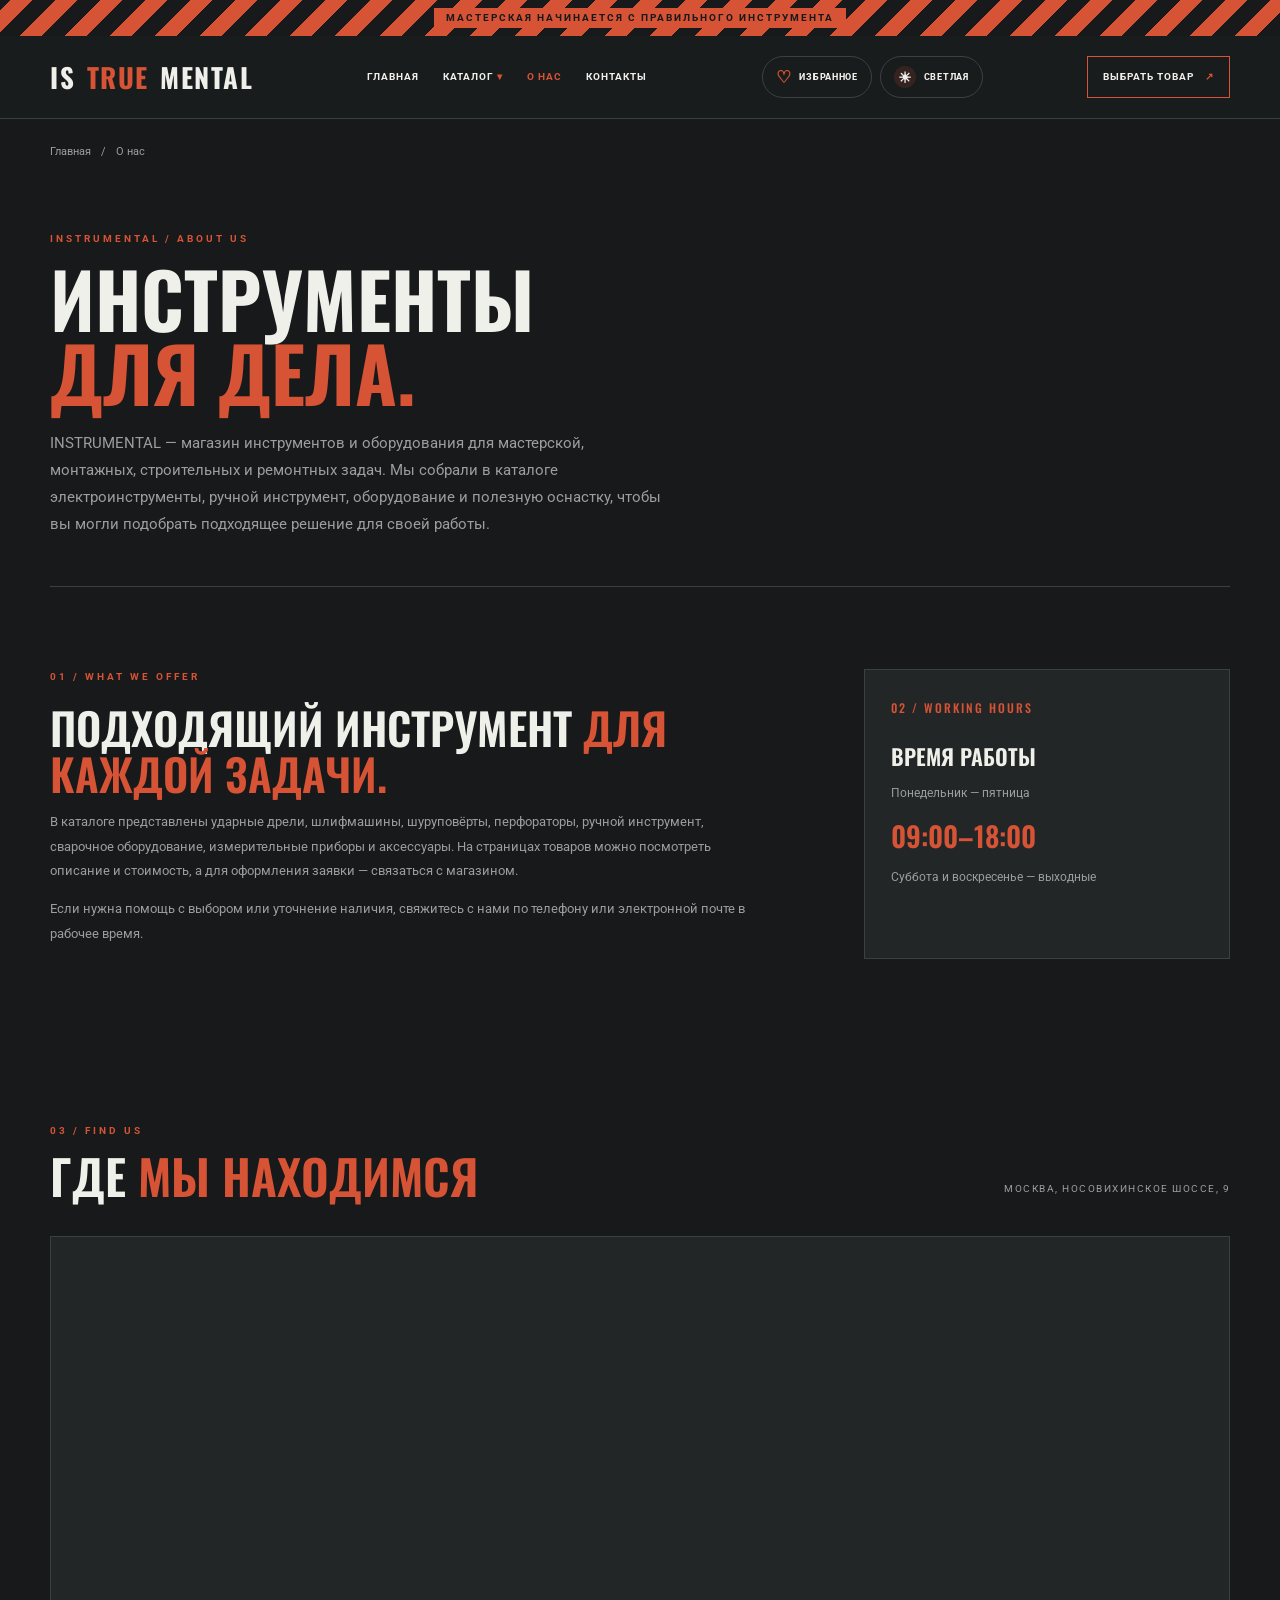
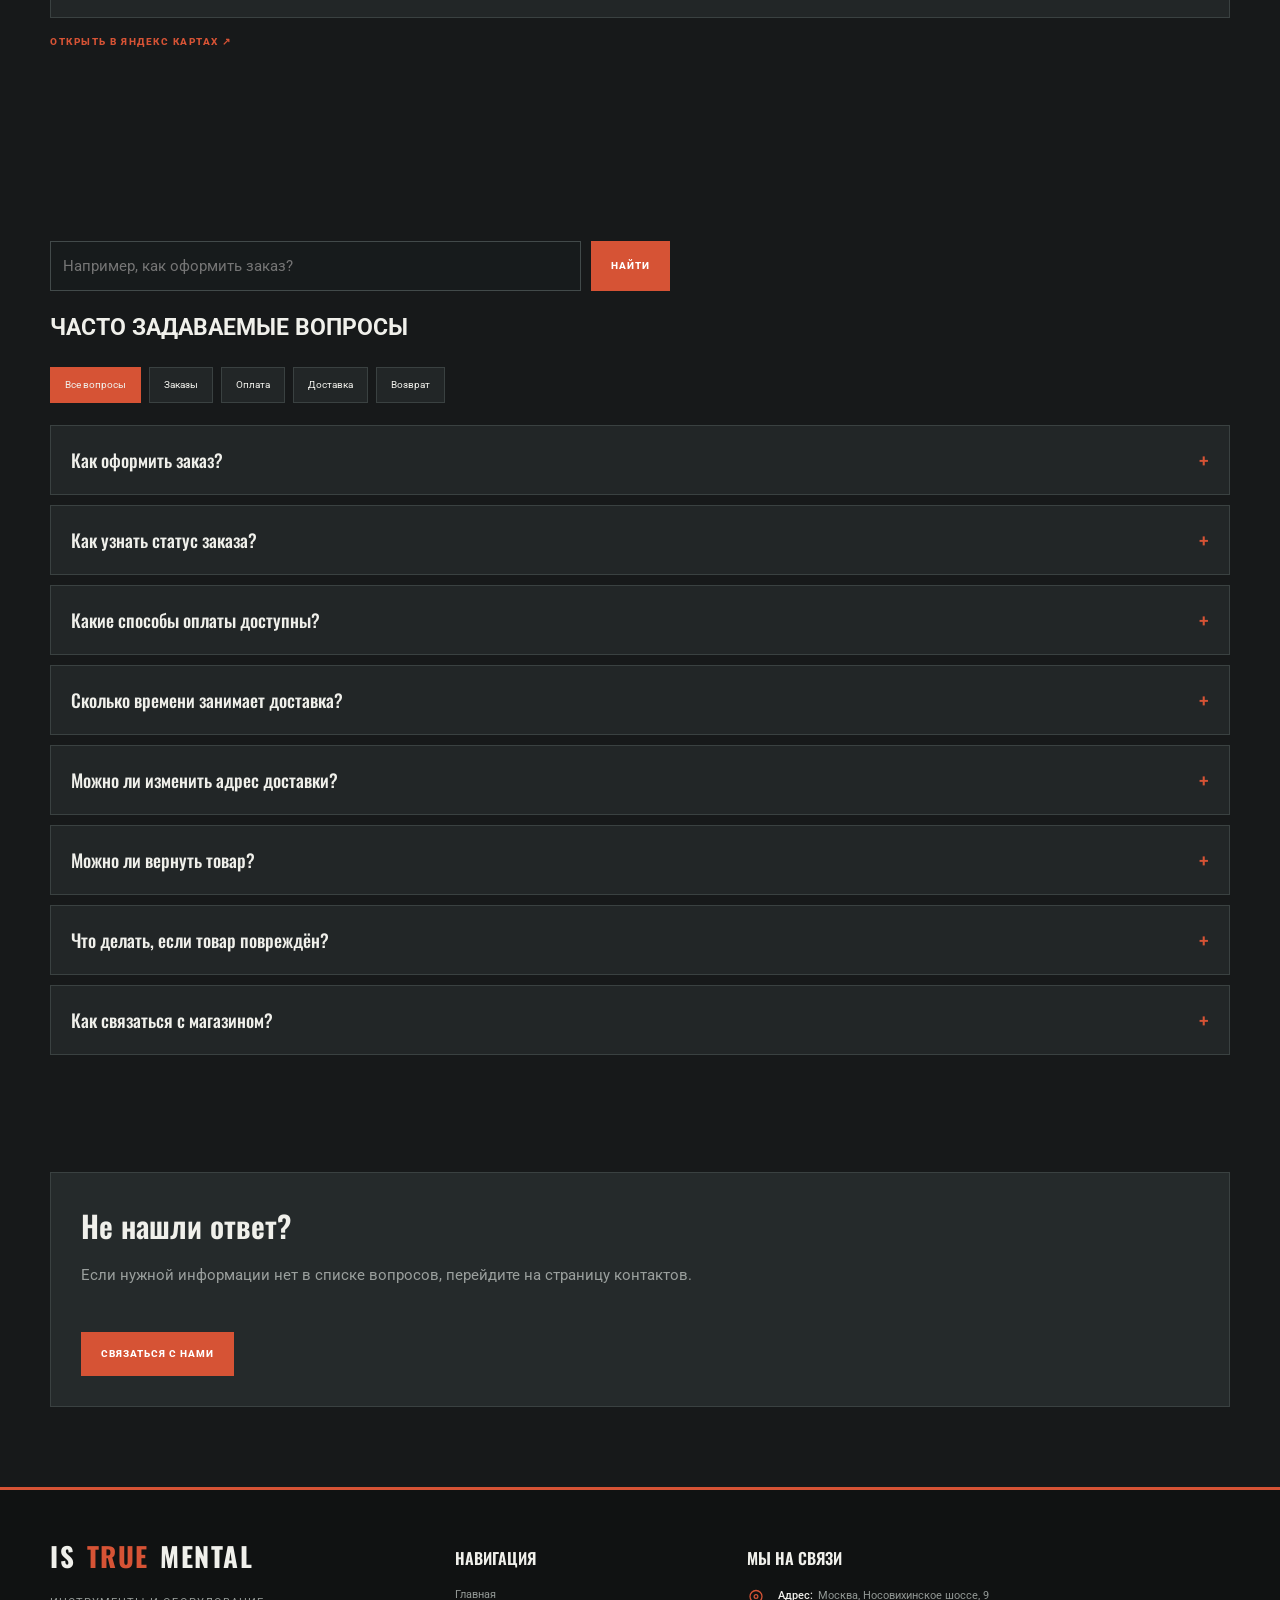
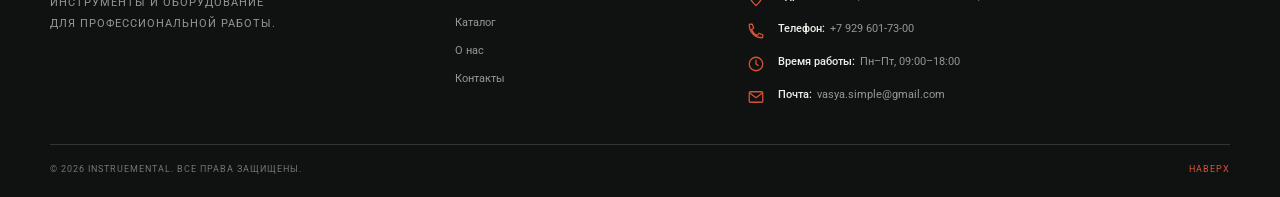
<file: about.html>
<!DOCTYPE html>

<html lang="ru">
<head>
<meta charset="utf-8"/>
<meta content="width=device-width, initial-scale=1.0" name="viewport"/>
<meta content="#171a1b" name="theme-color"/>
<link href="https://fonts.googleapis.com" rel="preconnect"/>
<link crossorigin="" href="https://fonts.gstatic.com" rel="preconnect"/>
<link href="https://fonts.googleapis.com/css2?family=Oswald:wght@400;500;600;700&amp;family=Roboto:wght@300;400;500;700&amp;display=swap" rel="stylesheet"/>
<script>
    try { document.documentElement.dataset.theme = localStorage.getItem("instrumental-theme") === "light" ? "light" : "dark"; } catch {}
  </script>
<link href="css/style.css" rel="stylesheet"/>
<meta content="Узнайте о магазине INSTRUMENTAL: инструменты для работы, контактная информация, адрес, часы работы и ответы на частые вопросы." name="description"/>
<title>О магазине INSTRUMENTAL — инструменты и оборудование</title>
<script defer="" src="js/products.js"></script>
<script defer="" src="js/faq.js">
</script>
<script defer="" src="js/to-top.js">
</script>
<script defer="" src="js/theme.js"></script>
<script defer="" src="js/favorites.js"></script>
<meta content="website" property="og:type"/><meta content="INSTRUMENTAL" property="og:site_name"/><meta content="О магазине INSTRUMENTAL — инструменты и оборудование" property="og:title"/><meta content="Узнайте о магазине INSTRUMENTAL: инструменты для работы, контактная информация, адрес, часы работы и ответы на частые вопросы." property="og:description"/><meta content="summary" name="twitter:card"/><meta content="О магазине INSTRUMENTAL — инструменты и оборудование" name="twitter:title"/><meta content="Узнайте о магазине INSTRUMENTAL: инструменты для работы, контактная информация, адрес, часы работы и ответы на частые вопросы." name="twitter:description"/></head>
<body>
<div class="topbar" id="topbar">
<span>
    МАСТЕРСКАЯ НАЧИНАЕТСЯ С ПРАВИЛЬНОГО ИНСТРУМЕНТА
   </span>
</div>
<header class="site-header" id="top">
<div class="container site-header__inner">
<a class="site-logo" href="index.html">
<span class="site-logo__word">
      IS
      <span class="site-logo__accent">
       TRUE
      </span>
      MENTAL
     </span>
</a>
<nav aria-label="Основная навигация" class="site-nav">
<ul class="site-nav__list">
<li>
<a class="site-nav__link" href="index.html">
        Главная
       </a>
</li>
<li class="site-nav__item--dropdown">
<a class="site-nav__link" href="catalog.html">
        Каталог
        <span class="dropdown-arrow">
         ▾
        </span>
</a>
<ul class="dropdown-menu">
<li>
<a href="catalog.html?category=power">
          Электроинструменты
         </a>
</li>
<li>
<a href="catalog.html?category=hand">
          Ручные инструменты
         </a>
</li>
<li>
<a href="catalog.html?category=equipment">
          Оборудование
         </a>
</li>
<li>
<a href="catalog.html?category=accessories">
          Аксессуары
         </a>
</li>
<li>
<a href="catalog.html">
          Все товары
         </a>
</li>
</ul>
</li>
<li>
<a class="site-nav__link site-nav__link--active" href="about.html">
        О нас
       </a>
</li>
<li>
<a class="site-nav__link" href="contacts.html">
        Контакты
       </a>
</li>
</ul>
</nav>
<a class="header-cta" href="catalog.html">
     ВЫБРАТЬ ТОВАР
     <span>
      ↗
     </span>
</a>
</div>
</header>
<main class="page-content">
<div class="container">
<nav aria-label="Хлебные крошки" class="breadcrumbs">
<a href="index.html">
      Главная
     </a>
<span>
      /
     </span>
<span>
      О нас
     </span>
</nav>
<section class="page-intro about-intro">
<p class="eyebrow">
      INSTRUMENTAL / ABOUT US
     </p>
<h1>
      ИНСТРУМЕНТЫ
      <br/>
<span>
       ДЛЯ ДЕЛА.
      </span>
</h1>
<p>
      INSTRUMENTAL — магазин инструментов и оборудования для мастерской, монтажных, строительных и ремонтных задач. Мы собрали в каталоге электроинструменты, ручной инструмент, оборудование и полезную оснастку, чтобы вы могли подобрать подходящее решение для своей работы.
     </p>
</section>
<section aria-labelledby="about-details-title" class="about-details section">
<div class="about-details__content">
<p class="eyebrow">
       01 / WHAT WE OFFER
      </p>
<h2 id="about-details-title">
       ПОДХОДЯЩИЙ ИНСТРУМЕНТ
       <span>
        ДЛЯ КАЖДОЙ ЗАДАЧИ.
       </span>
</h2>
<p>
       В каталоге представлены ударные дрели, шлифмашины, шуруповёрты, перфораторы, ручной инструмент, сварочное оборудование, измерительные приборы и аксессуары. На страницах товаров можно посмотреть описание и стоимость, а для оформления заявки — связаться с магазином.
      </p>
<p>
       Если нужна помощь с выбором или уточнение наличия, свяжитесь с нами по телефону или электронной почте в рабочее время.
      </p>
</div>
<div class="about-details__hours">
<span class="advantage-card__number">
       02 / WORKING HOURS
      </span>
<h3>
       ВРЕМЯ РАБОТЫ
      </h3>
<p>
       Понедельник — пятница
      </p>
<strong>
       09:00–18:00
      </strong>
<p>
       Суббота и воскресенье — выходные
      </p>
</div>
</section>
<section aria-labelledby="about-map-title" class="about-map section">
<div class="section-heading">
<div>
<p class="eyebrow">
        03 / FIND US
       </p>
<h2 id="about-map-title">
        ГДЕ
        <span>
         МЫ НАХОДИМСЯ
        </span>
</h2>
</div>
<p class="section-heading__note">
       МОСКВА, НОСОВИХИНСКОЕ ШОССЕ, 9
      </p>
</div>
<div class="about-map__frame">
<iframe allowfullscreen="" loading="lazy" src="https://yandex.ru/map-widget/v1/?ll=37.860279%2C55.745585&amp;z=17&amp;pt=37.860279%2C55.745585,pm2rdm" title="INSTRUMENTAL на карте — Москва, Носовихинское шоссе, 9">
</iframe>
</div>
<a class="text-link about-map__link" href="https://yandex.ru/maps/21621/reutov/house/nosovikhinskoye_shosse_9/Z04YfgFgS0IOQFtvfXt1dHlrYQ==/?indoorLevel=1&amp;ll=37.861182%2C55.745521&amp;z=17.49" rel="noopener noreferrer" target="_blank">
      ОТКРЫТЬ В ЯНДЕКС КАРТАХ ↗
     </a>
</section>
<section aria-label="Часто задаваемые вопросы о заказах, оплате, доставке и возврате" aria-labelledby="faq-title" class="section">
<form class="faq-search" id="faq-search" role="search">
<input aria-label="Поиск по вопросам" class="faq-search__input" id="faq-search-input" placeholder="Например, как оформить заказ?" type="search"/>
<button class="button button--primary" type="submit">
       Найти
      </button>
</form>
<h2 class="section__title" id="faq-title">
      ЧАСТО ЗАДАВАЕМЫЕ ВОПРОСЫ
     </h2>
<div aria-label="Категории вопросов" class="faq-categories">
<button aria-pressed="true" class="faq-category" data-category="all" type="button">
       Все вопросы
      </button>
<button aria-pressed="false" class="faq-category" data-category="orders" type="button">
       Заказы
      </button>
<button aria-pressed="false" class="faq-category" data-category="payment" type="button">
       Оплата
      </button>
<button aria-pressed="false" class="faq-category" data-category="delivery" type="button">
       Доставка
      </button>
<button aria-pressed="false" class="faq-category" data-category="returns" type="button">
       Возврат
      </button>
</div>
<div class="faq-list" id="faq-list">
<article class="faq-item" data-category="orders">
<h3>
<button aria-expanded="false" class="faq-item__question" type="button">
         Как оформить заказ?
         <span aria-hidden="true" class="faq-item__icon">
          +
         </span>
</button>
</h3>
<div class="faq-item__answer" hidden="">
<p>
         Выберите товары в каталоге и следуйте инструкциям
                                на странице оформления заказа.
                                магазина полноценное оформление заказа может быть не реализовано.
        </p>
</div>
</article>
<article class="faq-item" data-category="orders">
<h3>
<button aria-expanded="false" class="faq-item__question" type="button">
         Как узнать статус заказа?
         <span aria-hidden="true" class="faq-item__icon">
          +
         </span>
</button>
</h3>
<div class="faq-item__answer" hidden="">
<p>
         Для уточнения статуса заказа свяжитесь с менеджером по контактам, указанным на сайте.
                                В полноценном магазине статус заказа можно было бы уточнять
                                в личном кабинете или через службу поддержки.
        </p>
</div>
</article>
<article class="faq-item" data-category="payment">
<h3>
<button aria-expanded="false" class="faq-item__question" type="button">
         Какие способы оплаты доступны?
         <span aria-hidden="true" class="faq-item__icon">
          +
         </span>
</button>
</h3>
<div class="faq-item__answer" hidden="">
<p>
         Доступные способы оплаты зависят от реализации магазина.
                                Доступные способы оплаты согласуются при оформлении заказа,
                                поэтому реальные платежи не принимаются.
        </p>
</div>
</article>
<article class="faq-item" data-category="delivery">
<h3>
<button aria-expanded="false" class="faq-item__question" type="button">
         Сколько времени занимает доставка?
         <span aria-hidden="true" class="faq-item__icon">
          +
         </span>
</button>
</h3>
<div class="faq-item__answer" hidden="">
<p>
         Сроки доставки зависят от региона и выбранного способа отправки.
                                Условия и сроки доставки уточняются при оформлении заказа.
        </p>
</div>
</article>
<article class="faq-item" data-category="delivery">
<h3>
<button aria-expanded="false" class="faq-item__question" type="button">
         Можно ли изменить адрес доставки?
         <span aria-hidden="true" class="faq-item__icon">
          +
         </span>
</button>
</h3>
<div class="faq-item__answer" hidden="">
<p>
         Чтобы изменить адрес доставки, как можно скорее свяжитесь с менеджером и сообщите номер заказа.
        </p>
</div>
</article>
<article class="faq-item" data-category="returns">
<h3>
<button aria-expanded="false" class="faq-item__question" type="button">
         Можно ли вернуть товар?
         <span aria-hidden="true" class="faq-item__icon">
          +
         </span>
</button>
</h3>
<div class="faq-item__answer" hidden="">
<p>
         Условия возврата зависят от вида товара и применимого
                                законодательства. Перед покупкой следует ознакомиться
                                с правилами возврата продавца.
        </p>
</div>
</article>
<article class="faq-item" data-category="returns">
<h3>
<button aria-expanded="false" class="faq-item__question" type="button">
         Что делать, если товар повреждён?
         <span aria-hidden="true" class="faq-item__icon">
          +
         </span>
</button>
</h3>
<div class="faq-item__answer" hidden="">
<p>
         Сохраните упаковку и документы о покупке, зафиксируйте
                                повреждения и обратитесь к продавцу для уточнения дальнейших
                                действий. Конкретная процедура зависит от правил магазина.
        </p>
</div>
</article>
<article class="faq-item" data-category="orders">
<h3>
<button aria-expanded="false" class="faq-item__question" type="button">
         Как связаться с магазином?
         <span aria-hidden="true" class="faq-item__icon">
          +
         </span>
</button>
</h3>
<div class="faq-item__answer" hidden="">
<p>
         Перейдите на страницу
         <a href="contacts.html">
          «Контакты»
         </a>
         или воспользуйтесь формой обратной связи на главной странице.
        </p>
</div>
</article>
</div>
<p class="faq-empty" hidden="" id="faq-empty">
      По вашему запросу ничего не найдено. Попробуйте изменить поисковую фразу.
     </p>
</section>
<section aria-labelledby="faq-contact-title" class="faq-contact">
<h2 id="faq-contact-title">
      Не нашли ответ?
     </h2>
<p>
      Если нужной информации нет в списке вопросов, перейдите
                    на страницу контактов.
     </p>
<a class="button button--primary" href="contacts.html">
      Связаться с нами
     </a>
</section>
</div>
</main>
<footer class="site-footer">
<div class="container">
<div class="site-footer__main">
<div class="site-footer__brand">
<a aria-label="INSTRUMENTAL — на главную" class="site-logo" href="index.html">
<span class="site-logo__word">
        IS
        <span class="site-logo__accent">
         TRUE
        </span>
        MENTAL
       </span>
</a>
<p class="site-footer__about">
       ИНСТРУМЕНТЫ И ОБОРУДОВАНИЕ
       <br/>
       ДЛЯ ПРОФЕССИОНАЛЬНОЙ РАБОТЫ.
      </p>
</div>
<div class="site-footer__column">
<h3>
       НАВИГАЦИЯ
      </h3>
<a href="index.html">
       Главная
      </a>
<a href="catalog.html">
       Каталог
      </a>
<a href="about.html">
       О нас
      </a>
<a href="contacts.html">
       Контакты
      </a>
</div>
<div class="site-footer__column site-footer__contacts">
<h3>
       МЫ НА СВЯЗИ
      </h3>
<div class="footer-contact">
<img alt="" aria-hidden="true" src="assets/address.svg"/>
<div class="footer-contact__text">
<strong>
         Адрес:
        </strong>
<a href="https://yandex.ru/maps/21621/reutov/house/nosovikhinskoye_shosse_9/Z04YfgFgS0IOQFtvfXt1dHlrYQ==/?indoorLevel=1&amp;ll=37.861182%2C55.745521&amp;z=17.49" rel="noopener noreferrer" target="_blank">
         Москва, Носовихинское шоссе, 9
        </a>
</div>
</div>
<div class="footer-contact">
<img alt="" aria-hidden="true" src="assets/phone.svg"/>
<div class="footer-contact__text">
<strong>
         Телефон:
        </strong>
<a href="tel:+79296017300">
         +7 929 601-73-00
        </a>
</div>
</div>
<div class="footer-contact">
<img alt="" aria-hidden="true" src="assets/clock.svg"/>
<div class="footer-contact__text">
<strong>
         Время работы:
        </strong>
<span>
         Пн–Пт, 09:00–18:00
        </span>
</div>
</div>
<div class="footer-contact">
<img alt="" aria-hidden="true" src="assets/email.svg"/>
<div class="footer-contact__text">
<strong>
         Почта:
        </strong>
<a href="mailto:vasya.simple@gmail.com">
         vasya.simple@gmail.com
        </a>
</div>
</div>
</div>
</div>
<div class="site-footer__bottom">
<span>
      © 2026 INSTRUEMENTAL. ВСЕ ПРАВА ЗАЩИЩЕНЫ.
     </span>
<a href="#topbar">
      НАВЕРХ
     </a>
</div>
</div>
</footer>
<button aria-label="Наверх" class="to-top" hidden="" id="toTop">
<svg aria-hidden="true" class="to-top__screw" viewbox="185 0 140 512" xmlns="http://www.w3.org/2000/svg">
<path d="M314.548-1H195.082c-3.413,0-5.973,2.56-7.68,5.12s-0.853,5.973,0.853,8.533l25.6,34.133c1.707,2.56,4.267,3.413,6.827,3.413h8.533v19.413l-5.973-1.493c-4.267-1.707-9.387,1.707-10.24,5.973-1.707,4.267,1.707,9.387,5.973,10.24l10.24,2.56v16.853l-5.973-1.493c-4.267-1.707-9.387,1.707-10.24,5.973-1.707,4.267,1.707,9.387,5.973,10.24l10.24,2.56v16.853l-5.973-1.493c-4.267-1.707-9.387,1.707-10.24,5.973-1.707,4.267,1.707,9.387,5.973,10.24l10.24,2.56v16.853l-5.973-1.493c-4.267-1.707-9.387,1.707-10.24,5.973-1.707,4.267,1.707,9.387,5.973,10.24l10.24,2.56v16.853l-5.973-1.493c-4.267-1.707-9.387,1.707-10.24,5.973-1.707,4.267,1.707,9.387,5.973,10.24l10.24,2.56v16.853l-5.973-1.493c-4.267-1.707-9.387,1.707-10.24,5.973-1.707,4.267,1.707,9.387,5.973,10.24l10.24,2.56v16.853l-5.973-1.493c-4.267-1.707-9.387,1.707-10.24,5.973-1.707,4.267,1.707,9.387,5.973,10.24l10.24,2.56v3.413c0,4.516.093,9.018.274,13.508l-6.247-1.562c-4.267-1.707-9.387,1.707-10.24,5.973-1.707,4.267,1.707,9.387,5.973,10.24l11.706,2.926c2.431,25.914,7.904,51.394,16.454,76.434.853,3.413,4.267,5.973,7.68,5.973s6.827-2.56,7.68-5.973c7.281-20.804,12.331-42.561,15.174-64.687l9.573,2.393c4.267,0,7.68-2.56,8.533-5.973 1.707-4.267-1.707-9.387-5.973-10.24l-12.107-3.027c.428-5.535.714-11.083.868-16.636l6.972 1.743c4.267,0,7.68-2.56,8.533-5.973 1.707-4.267-1.707-9.387-5.973-10.24l-11.093-2.773V270.36l6.827 1.707c4.267,0 7.68-2.56 8.533-5.973 1.707-4.267-1.707-9.387-5.973-10.24l-11.093-2.773v-16.853l6.827 1.707c4.267,0 7.68-2.56 8.533-5.973 1.707-4.267-1.707-9.387-5.973-10.24l-11.093-2.773v-16.853l6.827 1.707c4.267,0 7.68-2.56 8.533-5.973 1.707-4.267-1.707-9.387-5.973-10.24l-11.093-2.773V167.96l6.827 1.707c4.267,0 7.68-2.56 8.533-5.973 1.707-4.267-1.707-9.387-5.973-10.24l-11.093-2.773v-16.853l6.827 1.707c4.267,0 7.68-2.56 8.533-5.973 1.707-4.267-1.707-9.387-5.973-10.24l-11.093-2.773V99.693l6.827 1.707c4.267,0 7.68-2.56 8.533-5.973 1.707-4.267-1.707-9.387-5.973-10.24l-11.093-2.773V50.2h8.533c2.56 0 5.12-.853 6.827-3.413l25.6-34.133c1.707-2.56 2.56-5.973.853-8.533C320.522.707 317.962-1 314.548-1z">
</path>
</svg>
</button>
<script src="js/topbar.js">
</script>
</body>
</html>
</file>
<file: css/style.css>
/* INDUSTRIAL THEME — Instrumental */
:root {
    --bg: #17191a;
    --bg-deep: #101212;
    --panel: #222627;
    --panel-light: #2a2f30;
    --text: #f0f0eb;
    --muted: #9a9f9d;
    --accent: #d65335;
    --accent-dark: #a93623;
    --border: #3a4141;
    --white: #fff;
    --container: 1180px;
    --space: 8px;
}
* {
    box-sizing: border-box;
}
html {
    scroll-behavior: smooth;
}
body {
    margin: 0;
    background: var(--bg);
    color: var(--text);
    font: 400 15px/1.6 "Roboto", Arial, sans-serif;
}
a {
    color: inherit;
    text-decoration: none;
}
button, input, select, textarea {
    font: inherit;
}
button, a {
    -webkit-tap-highlight-color: transparent;
}
img {
    display: block;
    max-width: 100%;
}
.container {
    width: min(var(--container), calc(100% - 48px));
    margin-inline: auto;
}
[hidden] {
    display: none !important;
}
.topbar {
    min-height: 34px;
    display: grid;
    place-items: center;
    padding: 8px 16px;
    color: var(--bg);
    background: repeating-linear-gradient(
        135deg,
        var(--accent) 0 16px,
        var(--bg) 16px 32px
    );
    background-size: 45px 45px;
    font: 700 10px/1.4 "Roboto", sans-serif;
    letter-spacing: 2px;
    text-align: center;
    position: sticky;
    top: 0;
    z-index: 1000;
    background-position: var(--stripe-position, 0px) 0;
    will-change: background-position;
}
.topbar span {
    padding: 3px 12px;
    background: var(--accent);
}
.site-header {
    background: #191c1d;
    border-bottom: 1px solid var(--border);
}
.site-header__inner {
    min-height: 82px;
    display: flex;
    align-items: center;
    justify-content: space-between;
    gap: 24px;
}
.site-logo {
    flex: 0 0 auto;
    display: inline-flex;
    align-items: center;
    color: var(--text);
    font: 700 27px/1 "Oswald", sans-serif;
    letter-spacing: 1.5px;
}
.site-logo__word {
    color: var(--text);
    transition: color 0.3s ease;
}
.site-logo__accent {
    color: var(--accent);
    display: inline-block;
    padding: 0 2px;
    border: 1px solid transparent;
    transition: all 0.3s ease;
}
.site-logo:hover .site-logo__word {
    color: var(--accent);
    transition: all 0.3s ease;
}
.site-logo:hover .site-logo__accent {
    color: var(--bg);
    -webkit-text-stroke: 1px var(--accent);
    border-color: transparent;
    transition: all 0.3s ease;
}
.site-nav__list {
    display: flex;
    align-items: center;
    flex-wrap: wrap;
    gap: 4px;
    margin: 0;
    padding: 0;
    list-style: none;
}
.site-nav__link {
    display: block;
    padding: 12px 10px;
    color: var(--text);
    font-size: 10px;
    font-weight: 700;
    letter-spacing: 1px;
    text-transform: uppercase;
    transition: color .2s, background .2s;
}
.site-nav__link:hover, .site-nav__link--active {
    color: var(--accent);
}
.site-nav__item--dropdown {
    position: relative;
}
.dropdown-arrow {
    color: var(--accent);
}
.dropdown-menu {
    position: absolute;
    z-index: 20;
    top: 100%;
    left: 0;
    min-width: 220px;
    margin: 0;
    padding: 8px 0;
    list-style: none;
    background: #202425;
    border: 1px solid var(--border);
    box-shadow: 0 12px 28px #0008;
    opacity: 0;
    visibility: hidden;
    transform: translateY(8px);
    transition: .2s;
}
.dropdown-menu a {
    display: block;
    padding: 10px 16px;
    color: #d7d9d7;
    font-size: 12px;
}
.dropdown-menu a:hover, .dropdown-menu a:focus-visible {
    color: var(--accent);
    background: #2b3031;
}
.site-nav__item--dropdown:hover > .dropdown-menu,
.site-nav__item--dropdown:focus-within > .dropdown-menu {
    opacity: 1;
    visibility: visible;
    transform: none;
}
.header-cta {
    padding: 12px 15px;
    border: 1px solid var(--accent);
    color: var(--text);
    font-size: 10px;
    font-weight: 700;
    letter-spacing: 1px;
    white-space: nowrap;
}
.header-cta span {
    color: var(--accent);
    margin-left: 8px;
}
.hero {
    position: relative;
    min-height: 560px;
    display: flex;
    align-items: center;
    overflow: hidden;
    background: linear-gradient(90deg, rgba(15,17,17,.98) 0%, rgba(15,17,17,.88) 44%, rgba(15,17,17,.24) 100%),
    url("https://images.unsplash.com/photo-1504148455328-c376907d081c?auto=format&fit=crop&w=1800&q=85") center/cover;
}
.hero::after {
    content: "";
    position: absolute;
    inset: 0;
    pointer-events: none;
    opacity: .15;
    background-image: repeating-linear-gradient(0deg, transparent 0 5px, #fff 6px, transparent 7px);
}
.hero__inner {
    position: relative;
    z-index: 1;
    display: flex;
    align-items: end;
    justify-content: space-between;
    min-height: 560px;
}
.hero__content {
    max-width: 660px;
    padding: 80px 0 95px;
}
.eyebrow {
    margin: 0 0 20px;
    color: var(--accent);
    font-size: 10px;
    font-weight: 700;
    letter-spacing: 3px;
}
.hero h1 {
    margin: 0 0 25px;
    font: 700 clamp(54px, 8vw, 92px)/1.12 "Oswald", sans-serif;
    letter-spacing: -1px;
}
.hero h1 span, .section-heading h2 span, .info-panel h2 span, .order-dialog__title span {
    color: var(--accent);
}
.hero__description {
    max-width: 450px;
    margin: 0;
    color: #b9bfbc;
    font-size: 14px;
    line-height: 1.9;
}
.button {
    display: inline-flex;
    align-items: center;
    justify-content: center;
    gap: 18px;
    min-height: 44px;
    padding: 12px 19px;
    border: 1px solid transparent;
    cursor: pointer;
    font-size: 10px;
    font-weight: 800;
    letter-spacing: 1px;
    text-transform: uppercase;
    transition: .2s;
}
.button--primary {
    margin-top: 30px;
    background: var(--accent);
    color: #fff;
}
.button--primary:hover {
    background: #f0eee8;
    color: #17191a;
}
.hero__index {
    padding-bottom: 30px;
    color: #aeb3b1;
    font: 500 13px "Oswald", sans-serif;
    letter-spacing: 3px;
}
.hero__index span {
    color: var(--accent);
}
.signal-strip {
    overflow: hidden;
    padding: 11px 0;
    color: #171717;
    background: repeating-linear-gradient(135deg, #d65335 0 18px, #202323 18px 36px);
}
.signal-strip__track {
    display: flex;
    align-items: center;
    justify-content: space-around;
    gap: 28px;
    min-width: max-content;
    padding: 0 20px;
    font: 700 11px "Oswald", sans-serif;
    letter-spacing: 2px;
}
.signal-strip__track span {
    padding: 2px 7px;
    background: #d65335;
}
.signal-strip__track b {
    color: #f4eee5;
    font-size: 12px;
}
.section {
    padding-block: 82px;
}
.section-heading {
    display: flex;
    align-items: end;
    justify-content: space-between;
    gap: 25px;
    margin-bottom: 34px;
}
.section-heading .eyebrow {
    margin-bottom: 12px;
}
.section-heading h2, .info-panel h2 {
    margin: 0;
    font: 600 clamp(34px, 5vw, 48px)/1.05 "Oswald", sans-serif;
}
.section-heading__note {
    margin: 0 0 5px;
    color: var(--muted);
    font-size: 10px;
    letter-spacing: 1.5px;
    text-align: right;
}
.advantages-grid {
    display: grid;
    grid-template-columns: repeat(4, 1fr);
    border: 1px solid var(--border);
}
.advantage-card {
    position: relative;
    min-height: 220px;
    padding: 25px 22px;
    border-right: 1px solid var(--border);
    background: var(--panel);
}
.advantage-card:last-child {
    border-right: 0;
}
.advantage-card__number {
    color: var(--accent);
    font: 500 12px "Oswald", sans-serif;
    letter-spacing: 2px;
}
.advantage-card__mark {
    margin: 18px 0 12px;
    color: #e0e1dc;
    font-size: 25px;
}
.advantage-card h3 {
    margin: 0 0 8px;
    font: 500 17px "Oswald", sans-serif;
}
.advantage-card p {
    margin: 0;
    color: var(--muted);
    font-size: 12px;
    line-height: 1.7;
}
.section--products {
    background: #1c2021;
    border-block: 1px solid #303637;
}
.products-grid {
    display: grid;
    grid-template-columns: repeat(3, minmax(0, 1fr));
    gap: 16px;
}
.product-card {
    position: relative;
    display: flex;
    flex-direction: column;
    min-width: 0;
    padding: 15px;
    border: 1px solid #383f40;
    background: var(--panel);
    transition: transform .25s, border-color .25s, box-shadow .25s;
}
.product-card:hover, .product-card--featured {
    border-color: var(--accent);
}
.product-card:hover {
    transform: translateY(-4px);
    box-shadow: 0 10px 25px #0004;
}
.product-card__badge {
    position: absolute;
    z-index: 2;
    top: 25px;
    left: 25px;
    padding: 5px 9px;
    background: var(--accent);
    color: #fff;
    font-size: 9px;
    font-weight: 800;
    letter-spacing: 1px;
}
.product-card__image-wrap {
    display: grid;
    place-items: center;
    height: 220px;
    overflow: hidden;
    background: #2b3031;
}
.product-card__img {
    width: 100%;
    height: 100%;
    object-fit: contain;
}
.product-card__code {
    margin: 17px 0 7px;
    color: var(--accent);
    font-size: 9px;
    font-weight: 700;
    letter-spacing: 2px;
}
.product-card__title {
    min-height: 28px;
    margin: 0;
    font: 500 21px "Oswald", sans-serif;
}
.product-card__description {
    margin: 7px 0 18px;
    color: var(--muted);
    font-size: 12px;
}
.product-card__bottom {
    display: flex;
    align-items: center;
    justify-content: space-between;
    gap: 12px;
    margin-top: auto;
    padding-top: 14px;
    border-top: 1px solid #3a4141;
}
.product-card__price {
    margin: 0;
    font-size: 20px;
    font-weight: 700;
    white-space: nowrap;
}
.button--order {
    min-height: 38px;
    padding: 9px 12px;
    background: var(--accent);
    color: #fff;
    font-size: 9px;
}
.button--order:hover {
    background: #f0eee8;
    color: #17191a;
}
.button--order span {
    font-size: 14px;
}
.info-section {
    padding-block: 82px;
}
.info-panel {
    display: grid;
    grid-template-columns: 1.1fr .9fr;
    min-height: 340px;
    overflow: hidden;
    background: #252a2b;
    border: 1px solid #353c3d;
}
.info-panel__content {
    align-self: center;
    padding: 48px;
}
.info-panel__content > p:not(.eyebrow) {
    max-width: 540px;
    margin: 20px 0;
    color: #aeb4b1;
    font-size: 13px;
    line-height: 1.9;
}
.text-link {
    display: inline-block;
    margin-top: 8px;
    color: var(--accent);
    font-size: 10px;
    font-weight: 800;
    letter-spacing: 1.5px;
}
.text-link span {
    margin-left: 10px;
}
.info-panel__visual {
    position: relative;
    display: grid;
    place-items: center;
    min-height: 300px;
    background: linear-gradient(135deg, #303637, #171a1b);
}
.info-panel__visual::before {
    content: "";
    position: absolute;
    inset: 0;
    opacity: .45;
    background: repeating-linear-gradient(135deg, transparent 0 24px, #d65335 25px 31px, transparent 32px 55px);
}
.info-panel__stamp {
    position: relative;
    padding: 20px 28px;
    border: 4px solid var(--accent);
    color: var(--text);
    font: 700 35px/.98 "Oswald", sans-serif;
    letter-spacing: 2px;
    transform: rotate(-8deg);
}
.info-panel__serial {
    position: absolute;
    right: 20px;
    bottom: 16px;
    color: #aeb4b1;
    font-size: 9px;
    letter-spacing: 2px;
}
.feature-line {
    display: grid;
    grid-template-columns: repeat(4, 1fr);
    margin-bottom: 82px;
    border-block: 1px solid var(--border);
}
.feature-line > div {
    padding: 22px 15px;
    border-right: 1px solid var(--border);
}
.feature-line > div:last-child {
    border-right: 0;
}
.feature-line strong, .feature-line span {
    display: block;
}
.feature-line strong {
    margin-bottom: 5px;
    font: 500 16px "Oswald", sans-serif;
}
.feature-line span {
    color: var(--muted);
    font-size: 11px;
}
.site-footer {
    padding: 52px 0 20px;
    background: var(--bg-deep);
    border-top: 3px solid var(--accent);
}
.site-footer__main {
    display: grid;
    grid-template-columns: 2fr 1fr 1fr 1.4fr;
    gap: 35px;
}
.site-footer__main h3 {
    margin: 4px 0 15px;
    font: 600 16px "Oswald", sans-serif;
}
.site-footer__main p, .site-footer__main a:not(.site-logo) {
    display: block;
    margin: 0 0 7px;
    color: #929895;
    font-size: 11px;
    line-height: 1.9;
}
.site-footer__main a:hover {
    color: var(--accent);
}
.site-footer__about {
    margin-top: 18px !important;
    letter-spacing: 1px;
}
.site-footer__bottom {
    display: flex;
    justify-content: space-between;
    gap: 20px;
    margin-top: 38px;
    padding-top: 17px;
    border-top: 1px solid #303637;
    color: #6f7774;
    font-size: 9px;
    letter-spacing: 1px;
}
.site-footer__bottom a {
    color: var(--accent);
}
.to-top {
    position: fixed;
    right: 22px;
    bottom: 22px;
    z-index: 30;
    display: grid;
    place-items: center;
    width: 48px;
    height: 48px;
    padding: 9px;
    border: 1px solid var(--border);
    border-radius: 2px;
    background: #202526;
    color: #f0eee8;
    cursor: pointer;
    box-shadow: 0 4px 15px #0006;
    opacity: 1;
    transform: translateY(0);
    transition: color .2s ease, border-color .2s ease, background .2s ease, transform .2s ease, opacity .2s ease;
}
.to-top:hover, .to-top:focus-visible {
    color: var(--accent);
    border-color: var(--accent);
    background: #292e2f;
}
.to-top__screw {
    display: block;
    width: 13px;
    height: 38px;
    fill: currentColor;
    transform: rotate(180deg) translateY(10px);
    transform-origin: center;
    transition: fill .2s ease;
}
.to-top:hover .to-top__screw,
.to-top:focus-visible .to-top__screw {
    fill: var(--accent);
}
.to-top[hidden] {
    display: none !important;
}
@media (max-width: 600px) {
    .to-top {
        right: 14px;
        bottom: 14px;
        width: 44px;
        height: 44px;
    }
}
.order-dialog {
    width: min(560px, calc(100% - 28px));
    max-height: min(90vh, 850px);
    overflow-y: auto;
    padding: 26px;
    border: 1px solid #4a5151;
    background: #202526;
    color: var(--text);
    box-shadow: 0 20px 70px #0009;
}
.order-dialog::backdrop {
    background: #000b;
    backdrop-filter: blur(3px);
}
.order-dialog__top {
    display: flex;
    align-items: center;
    justify-content: space-between;
}
.order-dialog__top .eyebrow {
    margin: 0;
}
.order-dialog__x {
    width: 34px;
    height: 34px;
    border: 1px solid var(--border);
    background: transparent;
    color: var(--text);
    font-size: 23px;
    cursor: pointer;
}
.order-dialog__title {
    margin: 18px 0 22px;
    font: 600 34px/1.05 "Oswald", sans-serif;
}
.order-product {
    display: flex;
    align-items: center;
    gap: 15px;
    margin-bottom: 20px;
    padding: 12px;
    background: #2a3031;
    border: 1px solid var(--border);
}
.order-product__image {
    width: 78px;
    height: 78px;
    object-fit: contain;
    background: #353b3c;
}
.order-product__title {
    margin: 0 0 5px;
    font: 500 18px "Oswald", sans-serif;
}
.order-product__price {
    margin: 0;
    color: var(--accent);
    font-weight: 700;
}
.order-form {
    display: grid;
    grid-template-columns: 1fr 1fr;
    gap: 13px;
}
.order-form__field {
    min-width: 0;
}
.order-form__field label {
    display: block;
    margin-bottom: 6px;
    color: #c4c9c6;
    font-size: 9px;
    font-weight: 700;
    letter-spacing: 1.5px;
}
.order-form__field input, .order-form__field select, .order-form__field textarea {
    width: 100%;
    min-width: 0;
    padding: 11px;
    border: 1px solid #424a4a;
    border-radius: 0;
    outline: 0;
    background: #171b1c;
    color: var(--text);
}
.order-form__field input:focus, .order-form__field select:focus, .order-form__field textarea:focus {
    border-color: var(--accent);
}
.order-form__field textarea {
    resize: vertical;
}
.order-form__field small {
    display: block;
    margin-top: 5px;
    color: var(--muted);
    font-size: 10px;
}
.order-form__field:nth-child(7) {
    grid-column: 1 / -1;
}
.order-form__field [aria-invalid="true"] {
    border-color: #ff6a50;
}
.agreement {
    grid-column: 1 / -1;
    display: flex;
    align-items: center;
    gap: 9px;
    color: #bfc4c1;
    font-size: 11px;
}
.agreement input {
    accent-color: var(--accent);
}
.order-form__actions {
    grid-column: 1 / -1;
    display: flex;
    justify-content: flex-end;
    gap: 10px;
    margin-top: 8px;
}
.order-form__actions .button {
    margin: 0;
}
.button--secondary {
    border-color: #555d5d;
    background: transparent;
    color: var(--text);
}
.button--secondary:hover {
    border-color: var(--accent);
    color: var(--accent);
}
.success-message {
    width: min(var(--container), calc(100% - 48px));
    margin: 25px auto;
    padding: 17px 20px;
    border-left: 4px solid var(--accent);
    background: #252a2b;
    color: var(--text);
    font-weight: 700;
    letter-spacing: .5px;
}
:focus-visible {
    outline: 2px solid var(--accent);
    outline-offset: 3px;
}
@media (max-width: 1050px) {
    .site-header__inner {
        flex-wrap: wrap;
        padding-block: 15px;
    }
    .site-nav {
        order: 3;
        width: 100%;
    }
    .site-nav__list {
        justify-content: center;
    }
    .advantages-grid {
        grid-template-columns: repeat(2, 1fr);
    }
    .advantage-card:nth-child(2) {
        border-right: 0;
    }
    .advantage-card:nth-child(-n+2) {
        border-bottom: 1px solid var(--border);
    }
}
@media (max-width: 760px) {
    .container {
        width: min(var(--container), calc(100% - 32px));
    }
    .header-cta {
        margin-left: auto;
    }
    .site-nav__list {
        justify-content: flex-start;
        gap: 0;
    }
    .site-nav__link {
        padding: 10px 8px;
        font-size: 9px;
    }
    .hero, .hero__inner {
        min-height: 510px;
    }
    .hero__content {
        padding-block: 70px 85px;
    }
    .hero__index {
        display: none;
    }
    .section {
        padding-block: 60px;
    }
    .products-grid {
        grid-template-columns: repeat(2, minmax(0, 1fr));
    }
    .info-panel {
        grid-template-columns: 1fr;
    }
    .info-panel__visual {
        min-height: 220px;
    }
    .feature-line {
        grid-template-columns: repeat(2, 1fr);
    }
    .feature-line > div:nth-child(2) {
        border-right: 0;
    }
    .feature-line > div:nth-child(-n+2) {
        border-bottom: 1px solid var(--border);
    }
    .site-footer__main {
        grid-template-columns: repeat(2, 1fr);
    }
}
@media (max-width: 520px) {
    .topbar {
        font-size: 8px;
        letter-spacing: 1px;
    }
    .site-header__inner {
        gap: 12px;
    }
    .site-logo {
        font-size: 23px;
    }
    .header-cta {
        padding: 10px;
        font-size: 8px;
    }
    .site-nav__list {
        gap: 2px;
    }
    .site-nav__link {
        padding: 8px 6px;
        font-size: 8px;
        letter-spacing: .5px;
    }
    .site-nav__item--dropdown {
        position: static;
    }
    .dropdown-menu {
        position: static;
        display: none;
        opacity: 1;
        visibility: visible;
        transform: none;
        box-shadow: none;
    }
    .site-nav__item--dropdown:hover > .dropdown-menu, .site-nav__item--dropdown:focus-within > .dropdown-menu {
        display: block;
    }
    .hero, .hero__inner {
        min-height: 480px;
    }
    .hero h1 {
        font-size: clamp(48px, 14vw, 68px);
    }
    .hero__content {
        padding-block: 60px;
    }
    .section-heading {
        display: block;
    }
    .section-heading__note {
        margin-top: 13px;
        text-align: left;
    }
    .advantages-grid {
        grid-template-columns: 1fr 1fr;
    }
    .advantage-card {
        min-height: 205px;
        padding: 18px 14px;
    }
    .advantage-card h3 {
        font-size: 14px;
    }
    .products-grid {
        grid-template-columns: 1fr;
    }
    .product-card__image-wrap {
        height: 230px;
    }
    .info-panel__content {
        padding: 30px 22px;
    }
    .feature-line {
        margin-bottom: 55px;
    }
    .feature-line > div {
        padding: 17px 10px;
    }
    .feature-line strong {
        font-size: 14px;
    }
    .site-footer__main {
        gap: 25px 15px;
    }
    .site-footer__bottom {
        flex-direction: column;
    }
    .order-dialog {
        padding: 20px 16px;
    }
    .order-form {
        grid-template-columns: 1fr;
    }
    .order-form__field:nth-child(7), .agreement, .order-form__actions {
        grid-column: auto;
    }
    .order-form__actions {
        flex-direction: column-reverse;
    }
}
@media (prefers-reduced-motion: reduce) {
    html {
        scroll-behavior: auto;
    }
    *, *::before, *::after {
        transition-duration: .01ms !important;
        animation-duration: .01ms !important;
    }
}
/* PAGE SYSTEM */
.page-content {
    padding-bottom: 80px;
}
.breadcrumbs {
    display: flex;
    flex-wrap: wrap;
    gap: 10px;
    padding: 24px 0 12px;
    color: var(--muted);
    font-size: 11px;
}
.breadcrumbs a:hover {
    color: var(--accent);
}
.page-intro {
    padding: 58px 0 48px;
    border-bottom: 1px solid var(--border);
}
.page-intro .eyebrow {
    margin-bottom: 14px;
}
.page-intro h1 {
    margin: 0;
    font: 700 clamp(42px,7vw,76px)/.98 "Oswald",sans-serif;
}
.page-intro h1 span {
    color: var(--accent);
}
.page-intro > p:last-child {
    max-width: 620px;
    margin: 20px 0 0;
    color: var(--muted);
    line-height: 1.8;
}
.catalog-layout {
    display: grid;
    grid-template-columns: 245px minmax(0,1fr);
    gap: 28px;
    padding-top: 38px;
}
.catalog-filters {
    align-self: start;
    padding: 22px;
    border: 1px solid var(--border);
    background: var(--panel);
}
.catalog-filters h2,.catalog-products__title {
    margin: 0;
    font: 600 22px "Oswald",sans-serif;
}
.catalog-filters__form {
    display: grid;
    gap: 20px;
    margin-top: 20px;
}
.catalog-filters__group {
    display: grid;
    gap: 9px;
    margin: 0;
    padding: 0 0 17px;
    border: 0;
    border-bottom: 1px solid var(--border);
}
.catalog-filters__group legend {
    margin-bottom: 10px;
    color: var(--accent);
    font-size: 10px;
    font-weight: 700;
    letter-spacing: 1.5px;
    text-transform: uppercase;
}
.catalog-filters__group label {
    color: #c5cac7;
    font-size: 12px;
}
.catalog-filters__input {
    width: 100%;
    padding: 10px;
    border: 1px solid #424a4a;
    background: #171b1c;
    color: var(--text);
}
.catalog-filters__label {
    display: flex;
    align-items: center;
    gap: 9px;
}
.catalog-filters__label input {
    accent-color: var(--accent);
}
.catalog-filters__form .button {
    margin: 0;
}
.filter-reset {
    border: 0;
    background: none;
    color: var(--muted);
    font-size: 10px;
    letter-spacing: 1px;
    cursor: pointer;
}
.catalog-products__heading {
    display: flex;
    align-items: center;
    justify-content: space-between;
    gap: 15px;
    margin-bottom: 18px;
}
.catalog-products__heading p {
    color: var(--muted);
    font-size: 11px;
}
.catalog-products .products-grid {
    grid-template-columns: repeat(2,minmax(0,1fr));
}
.product-card__title a:hover {
    color: var(--accent);
}
.product-card__image-wrap {
    display: grid;
    place-items: center;
    height: 210px;
    overflow: hidden;
    background: #2b3031;
}
.product-card__image-wrap:hover .product-card__img {
    transform: scale(1.04);
}
.product-card__img {
    transition: transform .25s;
}
.section-more {
    margin-top: 30px;
    text-align: right;
}
.empty-state {
    grid-column: 1/-1;
    padding: 28px;
    border: 1px solid var(--border);
    color: var(--muted);
}
.product-detail {
    padding-top: 34px;
}
.product-detail__layout {
    display: grid;
    grid-template-columns: minmax(0,1fr) minmax(0,.9fr);
    gap: 48px;
    align-items: center;
}
.product-detail__image-wrapper {
    display: grid;
    place-items: center;
    min-height: 420px;
    padding: 30px;
    background: #252a2b;
    border: 1px solid var(--border);
}
.product-detail__image {
    width: 100%;
    height: 360px;
    object-fit: contain;
}
.product-detail__info h1 {
    margin: 0 0 18px;
    font: 600 clamp(34px,5vw,52px)/1.05 "Oswald",sans-serif;
}
.product-detail__description,.product-detail__category {
    color: var(--muted);
    line-height: 1.8;
}
.product-detail__info .product-card__price {
    margin: 24px 0;
    font-size: 30px;
}
.product-detail__order-button {
    margin: 0 0 20px;
}
.reviews {
    border-top: 1px solid var(--border);
}
.reviews__list {
    display: grid;
    grid-template-columns: repeat(2,minmax(0,1fr));
    gap: 14px;
    margin: 22px 0;
}
.review-card {
    padding: 18px;
    border: 1px solid var(--border);
    background: var(--panel);
}
.review-card h4 {
    margin: 0 0 6px;
    font: 500 18px "Oswald",sans-serif;
}
.review-card__rating {
    color: var(--accent);
}
.review-card time {
    color: var(--muted);
    font-size: 10px;
}
.reviews__form {
    display: grid;
    gap: 10px;
    max-width: 620px;
    padding: 24px;
    border: 1px solid var(--border);
    background: var(--panel);
}
.reviews__form h3 {
    margin: 0 0 8px;
    font: 600 22px "Oswald",sans-serif;
}
.reviews__form label {
    color: #c4c9c6;
    font-size: 11px;
}
.reviews__form input,.reviews__form select,.reviews__form textarea {
    width: 100%;
    padding: 11px;
    border: 1px solid #424a4a;
    background: #171b1c;
    color: var(--text);
}
.reviews__form .button {
    justify-self: start;
    margin: 8px 0 0;
}
.contact-grid {
    display: grid;
    grid-template-columns: repeat(3,1fr);
    gap: 14px;
    padding: 38px 0 55px;
}
.contact-card {
    min-height: 205px;
    padding: 24px;
    border: 1px solid var(--border);
    background: var(--panel);
}
.contact-card h2 {
    margin: 24px 0 12px;
    font: 500 19px "Oswald",sans-serif;
}
.contact-card a {
    color: var(--accent);
}
.contact-card p {
    color: var(--muted);
    font-size: 12px;
}
.contact-cta {
    display: flex;
    align-items: center;
    justify-content: space-between;
    gap: 25px;
    padding: 34px;
    background: #252a2b;
    border: 1px solid var(--border);
}
.contact-cta h2 {
    margin: 0;
    font: 600 34px/1.05 "Oswald",sans-serif;
}
.contact-cta h2 span {
    color: var(--accent);
}
.contact-cta p:last-child {
    max-width: 500px;
    color: var(--muted);
}
.contact-cta .button {
    flex-shrink: 0;
    margin: 0;
}
.faq-intro {
    min-height: 0;
}
.faq-intro h1 {
    max-width: 800px;
}
.faq-search {
    display: flex;
    max-width: 620px;
    gap: 10px;
    margin-top: 25px;
}
.faq-search__input {
    flex: 1;
    min-width: 0;
    padding: 12px;
    border: 1px solid #424a4a;
    background: #171b1c;
    color: var(--text);
}
.faq-search .button {
    margin: 0;
}
.faq-categories {
    display: flex;
    flex-wrap: wrap;
    gap: 8px;
    margin: 22px 0;
}
.faq-category {
    padding: 9px 14px;
    border: 1px solid var(--border);
    background: var(--panel);
    color: var(--text);
    font-size: 10px;
    cursor: pointer;
}
.faq-category:hover,.faq-category[aria-pressed="true"] {
    border-color: var(--accent);
    background: var(--accent);
}
.faq-list {
    display: grid;
    gap: 10px;
}
.faq-item {
    border: 1px solid var(--border);
    background: var(--panel);
}
.faq-item h3 {
    margin: 0;
}
.faq-item__question {
    display: flex;
    align-items: center;
    justify-content: space-between;
    width: 100%;
    padding: 18px 20px;
    border: 0;
    background: transparent;
    color: var(--text);
    text-align: left;
    font: 500 18px "Oswald",sans-serif;
    cursor: pointer;
}
.faq-item__icon {
    color: var(--accent);
    font-size: 22px;
}
.faq-item__answer {
    padding: 0 20px 18px;
    color: var(--muted);
    font-size: 13px;
    line-height: 1.8;
}
.faq-item__answer p {
    margin: 0;
}
.faq-item__answer a {
    color: var(--accent);
}
.faq-empty {
    padding: 20px;
    color: var(--muted);
    border: 1px solid var(--border);
}
.faq-contact {
    margin-top: 35px;
    padding: 30px;
    background: #252a2b;
    border: 1px solid var(--border);
}
.faq-contact h2 {
    margin: 0;
    font: 600 30px "Oswald",sans-serif;
}
.faq-contact p {
    color: var(--muted);
}
@media (max-width:900px) {
    .catalog-layout {
        grid-template-columns: 1fr;
    }
    .catalog-filters__form {
        grid-template-columns: repeat(2,minmax(0,1fr));
        align-items: end;
    }
    .catalog-filters__group {
        min-width: 0;
    }
    .product-detail__layout {
        gap: 25px;
    }
    .contact-grid {
        grid-template-columns: 1fr 1fr;
    }
}
@media (max-width:650px) {
    .catalog-products .products-grid {
        grid-template-columns: 1fr;
    }
    .catalog-filters__form {
        grid-template-columns: 1fr;
    }
    .product-detail__layout {
        grid-template-columns: 1fr;
    }
    .product-detail__image-wrapper {
        min-height: 280px;
    }
    .product-detail__image {
        height: 250px;
    }
    .reviews__list,.contact-grid {
        grid-template-columns: 1fr;
    }
    .contact-cta {
        align-items: flex-start;
        flex-direction: column;
        padding: 24px;
    }
    .faq-search {
        flex-direction: column;
    }
    .faq-search .button {
        align-self: flex-start;
    }
}
/* CONTACTS, ABOUT PAGE AND SHARED FOOTER */
.site-footer__main {
    grid-template-columns: 1.15fr 0.8fr 1.5fr;
    align-items: start;
}
.site-footer__contacts {
    display: grid;
    gap: 12px;
}
.site-footer__contacts h3 {
    margin-bottom: 4px;
}
.footer-contact {
    display: grid;
    grid-template-columns: 20px minmax(0, 1fr);
    align-items: start;
    gap: 11px;
}
.footer-contact img {
    width: 18px;
    height: 18px;
    margin-top: 3px;
}
.footer-contact__text {
    display: flex;
    flex-wrap: wrap;
    gap: 0 5px;
    color: #929895;
    font-size: 11px;
    line-height: 1.8;
}
.footer-contact__text strong {
    color: var(--text);
    font-weight: 500;
}
.footer-contact__text a,
.footer-contact__text span {
    display: inline !important;
    margin: 0 !important;
    overflow-wrap: anywhere;
}
.contact-card a {
    display: inline-block;
    overflow-wrap: anywhere;
}
.contacts-popular {
    margin-top: 20px;
}
.about-details {
    display: grid;
    grid-template-columns: minmax(0, 1.5fr) minmax(240px, 0.7fr);
    gap: 30px;
    align-items: stretch;
}
.about-details__content h2 {
    max-width: 680px;
    margin: 0;
    font: 600 clamp(30px, 4vw, 44px)/1.05 "Oswald", sans-serif;
}
.about-details__content h2 span {
    color: var(--accent);
}
.about-details__content p:not(.eyebrow) {
    max-width: 720px;
    color: var(--muted);
    font-size: 13px;
    line-height: 1.9;
}
.about-details__hours {
    padding: 26px;
    border: 1px solid var(--border);
    background: var(--panel);
}
.about-details__hours h3 {
    margin: 20px 0 10px;
    font: 600 22px "Oswald", sans-serif;
}
.about-details__hours p {
    color: var(--muted);
    font-size: 12px;
}
.about-details__hours strong {
    color: var(--accent);
    font: 600 28px "Oswald", sans-serif;
}
.about-map__frame {
    min-height: 380px;
    overflow: hidden;
    border: 1px solid var(--border);
    background: var(--panel);
}
.about-map__frame iframe {
    display: block;
    width: 100%;
    height: 380px;
    border: 0;
    filter: grayscale(0.8) invert(0.88) hue-rotate(160deg) saturate(0.65);
}
.about-map__link {
    margin-top: 16px;
}
@media (max-width: 760px) {
    .site-footer__main {
        grid-template-columns: repeat(2, minmax(0, 1fr));
    }
    .site-footer__contacts {
        grid-column: 1 / -1;
    }
    .about-details {
        grid-template-columns: 1fr;
    }
}
@media (max-width: 520px) {
    .site-footer__main {
        grid-template-columns: 1fr;
    }
    .site-footer__contacts {
        grid-column: auto;
    }
    .about-map__frame,
    .about-map__frame iframe {
        min-height: 280px;
        height: 280px;
    }
}
/* ===== THEME SWITCH + FAVORITES ===== */
:root[data-theme="light"] {
    --bg: #f1f0eb;
    --bg-deep: #e2e1db;
    --panel: #ffffff;
    --panel-light: #f4f3ee;
    --text: #202526;
    --muted: #68706d;
    --border: #c9ccc7;
    --white: #fff;
}
:root[data-theme="light"] body { background: var(--bg); color: var(--text); }
:root[data-theme="light"] .site-header { background: #fff; }
:root[data-theme="light"] .dropdown-menu { background: #fff; box-shadow: 0 12px 28px #0002; }
:root[data-theme="light"] .dropdown-menu a { color: #343b39; }
:root[data-theme="light"] .dropdown-menu a:hover,
:root[data-theme="light"] .dropdown-menu a:focus-visible { background: #f0eee8; }
:root[data-theme="light"] .section--products { background: #e8e7e1; border-color: #d0d1ca; }
:root[data-theme="light"] .product-card { border-color: #c9ccc7; }
:root[data-theme="light"] .product-card__image-wrap { background: #ecece7; }
:root[data-theme="light"] .info-panel,
:root[data-theme="light"] .contact-cta,
:root[data-theme="light"] .faq-contact { background: #fff; border-color: var(--border); }
:root[data-theme="light"] .info-panel__visual { background: linear-gradient(135deg, #e1e1da, #f5f4ef); }
:root[data-theme="light"] .info-panel__serial { color: #68706d; }
:root[data-theme="light"] .site-footer { background: #202526; }
:root[data-theme="light"] .site-footer__main p,
:root[data-theme="light"] .site-footer__main a:not(.site-logo) { color: #c1c7c3; }
:root[data-theme="light"] .site-footer__bottom { border-color: #414948; color: #aeb5b1; }
:root[data-theme="light"] .catalog-filters,
:root[data-theme="light"] .contact-card,
:root[data-theme="light"] .advantage-card,
:root[data-theme="light"] .review-card,
:root[data-theme="light"] .reviews__form,
:root[data-theme="light"] .faq-item,
:root[data-theme="light"] .about-details__hours { background: #fff; }
:root[data-theme="light"] .catalog-filters__group label,
:root[data-theme="light"] .reviews__form label,
:root[data-theme="light"] .order-form__field label { color: #4f5854; }
:root[data-theme="light"] .catalog-filters__input,
:root[data-theme="light"] .reviews__form input,
:root[data-theme="light"] .reviews__form select,
:root[data-theme="light"] .reviews__form textarea,
:root[data-theme="light"] .faq-search__input,
:root[data-theme="light"] .order-form__field input,
:root[data-theme="light"] .order-form__field select,
:root[data-theme="light"] .order-form__field textarea {
    background: #fff; color: #202526; border-color: #c4c9c5;
}
:root[data-theme="light"] .faq-category { background: #fff; color: #202526; }
:root[data-theme="light"] .order-dialog { background: #fff; color: #202526; border-color: #c4c9c5; }
:root[data-theme="light"] .order-product { background: #f0f0eb; }
:root[data-theme="light"] .order-product__image { background: #e2e2dc; }
:root[data-theme="light"] .success-message { background: #fff; }
:root[data-theme="light"] .to-top { background: #fff; color: #202526; }
:root[data-theme="light"] .product-detail__image-wrapper { background: #e8e7e1; }
:root[data-theme="light"] .about-map__frame iframe { filter: none; }

.header-tools { display: flex; align-items: center; gap: 9px; flex: 0 0 auto; }
.header-favorites, .theme-toggle {
    min-height: 38px; display: inline-flex; align-items: center; justify-content: center;
    gap: 7px; padding: 8px 10px; border: 1px solid var(--border);
    background: transparent; color: var(--text); font-size: 9px; font-weight: 800;
    letter-spacing: .7px; white-space: nowrap; cursor: pointer;
}
.header-favorites > span:first-child { color: var(--accent); font-size: 17px; line-height: 1; }
.favorites-count {
    display: inline-grid; place-items: center; min-width: 17px; height: 17px;
    padding: 0 4px; border-radius: 20px; background: var(--accent); color: #fff;
    font-size: 9px;
}
.favorites-count[hidden] { display: none !important; }
.theme-toggle:hover, .header-favorites:hover { border-color: var(--accent); color: var(--accent); }

.favorite-toggle {
    flex: 0 0 38px; display: inline-grid; place-items: center; width: 38px; height: 38px;
    padding: 0; border: 1px solid var(--border); background: transparent;
    color: var(--muted); cursor: pointer; transition: .2s;
}
.favorite-toggle span { font-size: 23px; line-height: 1; }
.favorite-toggle:hover, .favorite-toggle.is-active { border-color: var(--accent); color: var(--accent); }
.product-card__bottom { position: relative; flex-wrap: wrap; border-top: 0; padding-top: 20px; }
.product-card__bottom::before {
    content: ""; position: absolute; top: 0; left: -15px; right: -15px; height: 6px;
    background: repeating-linear-gradient(135deg, var(--bg-deep) 0 9px, #d65335 9px 18px);
    background-size: 28px 6px; background-position: 0 0;
}
.product-card:hover .product-card__bottom::before { animation: hazard-move .7s linear infinite; }
@keyframes hazard-move { to { background-position: 28px 0; } }
.product-detail__actions { display: flex; align-items: center; flex-wrap: wrap; gap: 12px; margin-bottom: 20px; }
.product-detail__actions .product-detail__order-button { margin: 0; }
.favorite-toggle--detail { width: 44px; height: 44px; flex-basis: 44px; }
.favorites-page { padding-bottom: 80px; }
.favorites-page .products-grid { padding-top: 30px; }
.favorites-empty { grid-column: 1 / -1; padding: 40px; }
.favorites-empty .button { margin-top: 15px; }
@media (max-width: 1050px) {
    .header-tools { margin-left: auto; }
}
@media (max-width: 760px) {
    .header-tools { order: 2; }
    .header-favorites, .theme-toggle { padding: 7px; font-size: 8px; }
}
@media (max-width: 520px) {
    .header-tools { width: 100%; justify-content: flex-start; order: 4; }
    .product-card__bottom { gap: 9px; }
    .product-card__price { font-size: 18px; }
}
@media (prefers-reduced-motion: reduce) {
    .product-card:hover .product-card__bottom::before { animation: none; }
}
/* ===== Responsive polish: mobile two-column catalog and accessible controls ===== */
.header-tools { gap: 8px; }
.header-favorites, .theme-toggle {
    border-radius: 999px;
    min-height: 42px;
    padding: 8px 13px;
    gap: 8px;
    transition: color .2s ease, background .2s ease, border-color .2s ease, transform .2s ease, box-shadow .2s ease;
}
.header-favorites:hover, .theme-toggle:hover { transform: translateY(-1px); box-shadow: 0 5px 16px #0002; }
.header-favorites__heart { font-size: 19px; color: var(--accent); transition: transform .2s ease; }
.header-favorites:hover .header-favorites__heart { transform: scale(1.18); }
.theme-toggle__symbol { display: inline-grid; place-items: center; width: 22px; height: 22px; border-radius: 50%; font-size: 15px; background: color-mix(in srgb, var(--accent) 15%, transparent); }
.theme-toggle__label, .header-favorites__label { font-size: inherit; }
.favorite-toggle {
    border-radius: 50%;
    background: color-mix(in srgb, var(--bg) 72%, transparent);
    box-shadow: 0 2px 8px #0002;
    transition: color .2s ease, background .2s ease, border-color .2s ease, transform .22s ease, box-shadow .2s ease;
}
.favorite-toggle:hover { transform: scale(1.07); box-shadow: 0 4px 14px #0003; }
.favorite-toggle.is-active { background: color-mix(in srgb, var(--accent) 13%, var(--panel)); color: var(--accent); }
.favorite-toggle.is-active span { display: inline-block; animation: favorite-pop .24s ease; }
@keyframes favorite-pop { 50% { transform: scale(1.35); } }
.favorite-toggle:focus-visible, .theme-toggle:focus-visible, .header-favorites:focus-visible { outline: 2px solid var(--accent); outline-offset: 3px; }

@media (max-width: 650px) {
    /* Keep two cards per row on phones, including catalog filters result grid. */
    .products-grid, .catalog-products .products-grid {
        grid-template-columns: repeat(2, minmax(0, 1fr)) !important;
        gap: 9px;
    }
    .product-card { padding: 9px; border-radius: 3px; }
    .product-card__image-wrap { height: clamp(105px, 33vw, 155px); }
    .product-card__code { margin: 10px 0 5px; font-size: 7px; letter-spacing: 1px; }
    .product-card__title { min-height: 0; font-size: clamp(13px, 3.8vw, 16px); line-height: 1.25; }
    .product-card__description { display: none; }
    .product-card__bottom { align-items: center; gap: 6px; padding-top: 14px; }
    .product-card__bottom::before { left: -9px; right: -9px; height: 5px; }
    .product-card__price { font-size: clamp(12px, 3.6vw, 16px); white-space: normal; line-height: 1.15; }
    .product-card__button { min-height: 32px; padding: 7px 6px; font-size: 7px; letter-spacing: .2px; flex: 1 1 auto; }
    .favorite-toggle { width: 31px; height: 31px; flex-basis: 31px; }
    .favorite-toggle span { font-size: 19px; }
    .product-card__badge { top: 14px; left: 14px; padding: 4px 5px; font-size: 7px; }
    .catalog-filters__form { grid-template-columns: repeat(2, minmax(0, 1fr)); gap: 10px; }
    .catalog-filters__group { min-width: 0; }
    .catalog-filters__group input, .catalog-filters__group select { max-width: 100%; }
    .site-header__inner { flex-wrap: wrap; }
    .site-nav { width: 100%; order: 3; overflow-x: auto; }
    .site-nav__list { width: max-content; min-width: 100%; }
    .header-cta { order: 2; margin-left: auto; }
    .header-tools { width: auto; order: 4; margin-left: 0; }
    .header-favorites, .theme-toggle { min-height: 36px; padding: 7px 10px; font-size: 8px; }
}
@media (max-width: 370px) {
    .products-grid, .catalog-products .products-grid { gap: 7px; }
    .product-card { padding: 7px; }
    .product-card__image-wrap { height: 112px; }
    .product-card__bottom { flex-wrap: wrap; }
    .product-card__price { width: 100%; }
    .product-card__button { min-width: 0; }
    .header-favorites__label, .theme-toggle__label { display: none; }
    .header-favorites, .theme-toggle { width: 38px; padding: 5px; }
}
@media (prefers-reduced-motion: reduce) {
    .favorite-toggle, .favorite-toggle.is-active span, .header-favorites, .theme-toggle { animation: none !important; transition: none !important; }
}

/* ===== MOBILE FOOTER AND CONTACTS LAYOUT ===== */
@media (max-width: 520px) {
    .site-footer {
        padding: 34px 0 18px;
    }

    .site-footer__main {
        display: grid;
        grid-template-columns: minmax(0, 1fr) minmax(0, 1fr);
        align-items: start;
        column-gap: 18px;
        row-gap: 26px;
    }

    .site-footer__brand {
        grid-column: 1 / -1;
        display: flex;
        flex-direction: column;
        align-items: center;
        text-align: center;
    }

    .site-footer__brand .site-logo {
        display: inline-flex;
        justify-content: center;
    }

    .site-footer__about {
        margin-top: 12px !important;
        text-align: center;
    }

    .site-footer__main > .site-footer__column {
        min-width: 0;
        grid-column: auto;
    }

    .site-footer__main > .site-footer__column h3 {
        font-size: 14px;
        line-height: 1.3;
    }

    .site-footer__contacts {
        display: grid;
        grid-template-columns: minmax(0, 1fr);
        gap: 10px;
    }

    .site-footer__contacts h3 {
        grid-column: 1 / -1;
    }

    .footer-contact {
        grid-template-columns: 16px minmax(0, 1fr);
        gap: 6px;
        min-width: 0;
    }

    .footer-contact img {
        width: 15px;
        height: 15px;
    }

    .footer-contact__text {
        display: block;
        min-width: 0;
        font-size: 10px;
        line-height: 1.55;
        overflow-wrap: anywhere;
    }

    .footer-contact__text strong,
    .footer-contact__text a,
    .footer-contact__text span {
        display: block !important;
    }

    .site-footer__bottom {
        display: flex;
        flex-direction: column;
        align-items: center;
        justify-content: center;
        gap: 10px;
        margin-top: 26px;
        padding-top: 16px;
        text-align: center;
        line-height: 1.6;
    }

    .site-footer__bottom span,
    .site-footer__bottom a {
        text-align: center;
    }

    .contact-grid {
        grid-template-columns: repeat(2, minmax(0, 1fr)) !important;
        gap: 10px;
        padding: 26px 0 38px;
    }

    .contact-card {
        min-width: 0;
        min-height: 0;
        padding: 15px 12px;
        overflow-wrap: anywhere;
    }

    .contact-card .advantage-card__number {
        font-size: 9px;
        letter-spacing: .4px;
    }

    .contact-card h2 {
        margin: 17px 0 9px;
        font-size: 16px;
        line-height: 1.2;
    }

    .contact-card a,
    .contact-card p {
        font-size: 11px;
        line-height: 1.6;
        overflow-wrap: anywhere;
    }
}

@media (max-width: 360px) {
    .site-footer__main {
        column-gap: 12px;
    }

    .site-footer__main > .site-footer__column h3 {
        font-size: 12px;
    }

    .contact-card {
        padding: 13px 10px;
    }

    .contact-card h2 {
        font-size: 14px;
    }
}
</file>
